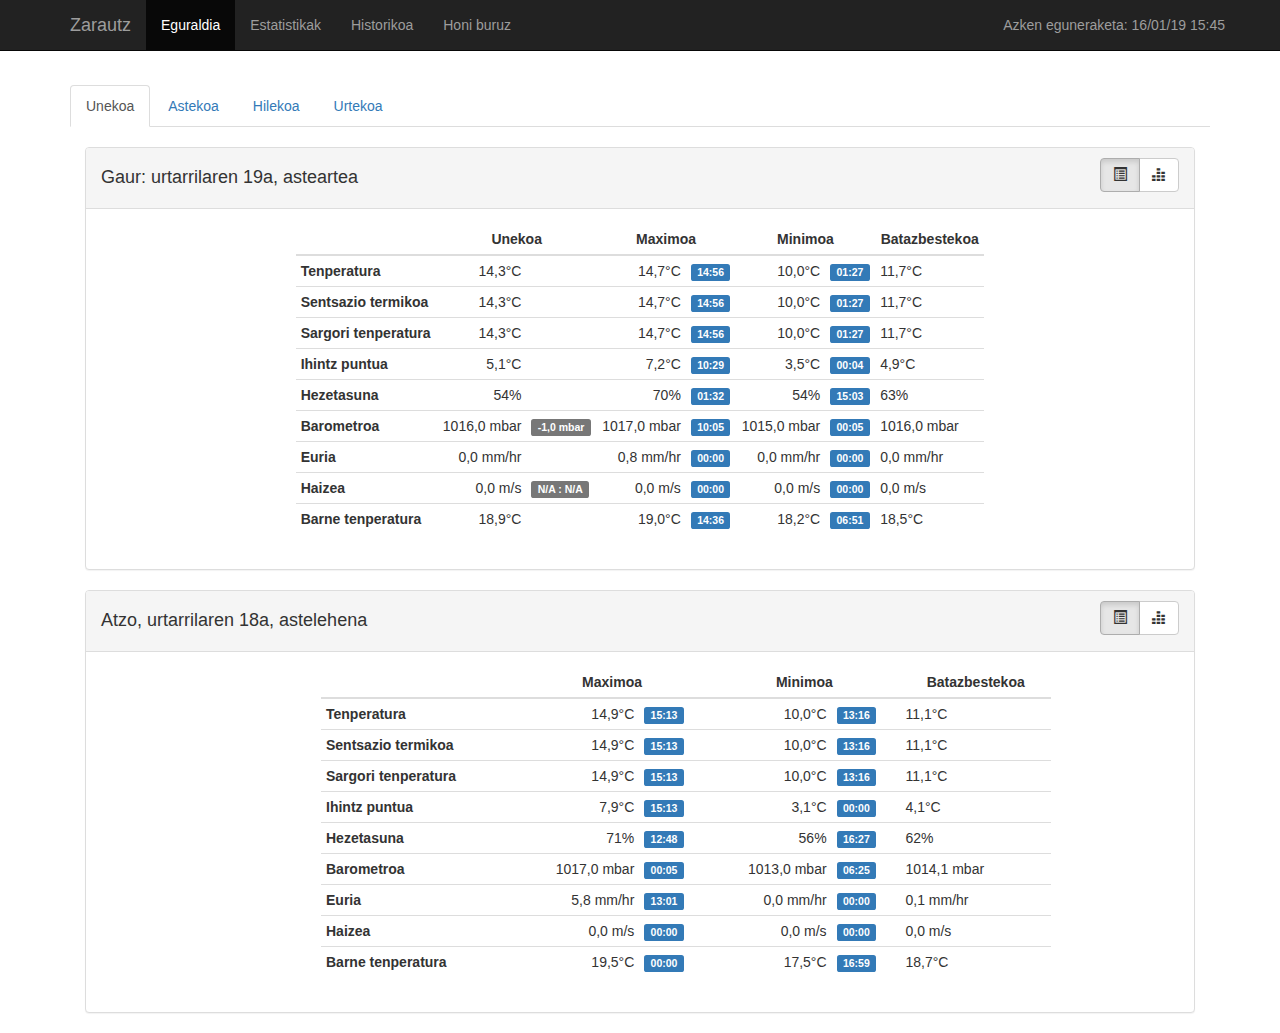
<file: index.html>
<!DOCTYPE html>
<html lang="eu">
  <head>
    <meta charset="utf-8">
    <meta http-equiv="X-UA-Compatible" content="IE=edge">
    <meta name="viewport" content="width=device-width, initial-scale=1">
    <!-- The above 3 meta tags *must* come first in the head; any other head content must come *after* these tags -->
    <meta name="description" content="Eguraldia: Zarautz">
    <meta name="author" content="Julen Landa Alustiza <julen@zokormazo.info>">
    <meta name="viewport" content="width=device-width, initial-scale=1">
    <link rel="icon" href="favicon.ico">

    <title>Eguraldia: Zarautz</title>

    <!-- Bootstrap core CSS -->
    <link href="css/bootstrap.min.css" rel="stylesheet">

    <!-- Custom styles for this template -->
    <link href="css/main.css" rel="stylesheet">

    <!-- RSS feed -->
    <link href="RSS/weewx_rss.xml" rel="alternate" type="application/rss+xml">
  </head>

  <body>
    <nav class="navbar navbar-inverse navbar-fixed-top">
      <div class="container">
        <div class="navbar-header">
          <button type="button" class="navbar-toggle collapsed" data-toggle="collapse" data-target="#navbar" aria-expanded="false" aria-controls="navbar">
            <span class="sr-only">Toggle navigation</span>
            <span class="icon-bar"></span>
            <span class="icon-bar"></span>
            <span class="icon-bar"></span>
          </button>
          <span class="navbar-brand">Zarautz</span>
        </div><!--/.navbar-header -->
        <div id="navbar" class="collapse navbar-collapse">
          <ul class="nav navbar-nav">
            <li class="active"><a href="#">Eguraldia</a></li>
            <li><a href="stats.html">Estatistikak</a></li>
            <li><a href="history.html">Historikoa</a></li>
            <li><a href="about.html">Honi buruz</a></li>
          </ul>
          <p class="navbar-text navbar-right">
              Azken eguneraketa: 16/01/19 15:45
          </p>
        </div><!--/.nav-collapse -->
      </div><!--/.container -->
    </nav>
    <div class="container">
      <div class="row">
        <div class="col-md-12">
          <ul class="nav nav-tabs">
            <li class="active"><a href="#">Unekoa</a></li>
            <li><a href="week.html">Astekoa</a></li>
            <li><a href="month.html">Hilekoa</a></li>
            <li><a href="year.html">Urtekoa</a></li>
          </ul>
        </div><!--/.col-md-12 -->
      </div><!--/.row -->
      <div class="container-inside-tab col-md-12">
        <div class="panel panel-default panel-data">
          <div class="panel-heading">
            <div class="btn-group pull-right" role="group" aria-label="Ikuspegiak">
              <button type="button" class="btn btn-default active btn-mode btn-mode-data" data-mode="data" data-time="current" id="btn-mode-current-data">
                <span class="glyphicon glyphicon-list-alt" aria-label="Datuak"></span>
              </button>
              <button type="button" class="btn btn-default btn-mode btn-mode-graphs" data-mode="graphs" data-time="current" id="btn-mode-current-graphs">
                <span class="glyphicon glyphicon-equalizer" aria-label="Grafikoak"></span>
              </button>
            </div><!-- /.btn-group -->
            <h4>Gaur: urtarrilaren 19a, asteartea</h4>
          </div><!-- /.panel-heading -->
          <div class="panel-body">
            <div class="container-data" id="container-current-data">
              <div class="col-md-8 col-md-offset-2">
                <div class="table-responsive">
                  <table class="table table-condensed">
                    <thead>
                      <tr>
                        <th></th>
                        <th colspan="2">Unekoa</th>
                        <th colspan="2">Maximoa</th>
                        <th colspan="2">Minimoa</th>
                        <th colspan="2">Batazbestekoa</th>
                      </tr>
                    </thead>
                    <tbody>
                      <tr>
                        <th>Tenperatura</th>
                        <td class="text-right">14,3&#176;C</td>
                        <td></td>
                        <td class="text-right">14,7&#176;C</td>
                        <td><span class="label label-primary">14:56</span></td>
                        <td class="text-right">10,0&#176;C</td>
                        <td><span class="label label-primary">01:27</span></td>
                        <td>11,7&#176;C</td>
                      </tr>
                      <tr>
                        <th>Sentsazio termikoa</th>
                        <td class="text-right">14,3&#176;C</td>
                        <td></td>
                        <td class="text-right">14,7&#176;C</td>
                        <td><span class="label label-primary">14:56</span></td>
                        <td class="text-right">10,0&#176;C</td>
                        <td><span class="label label-primary">01:27</span></td>
                        <td>11,7&#176;C</td>
                      </tr>
                      <tr>
                        <th>Sargori tenperatura</th>
                        <td class="text-right">14,3&#176;C</td>
                        <td></td>
                        <td class="text-right">14,7&#176;C</td>
                        <td><span class="label label-primary">14:56</span></td>
                        <td class="text-right">10,0&#176;C</td>
                        <td><span class="label label-primary">01:27</span></td>
                        <td>11,7&#176;C</td>
                      </tr>
                      <tr>
                        <th>Ihintz puntua</th>
                        <td class="text-right">5,1&#176;C</td>
                        <td></td>
                        <td class="text-right">7,2&#176;C</td>
                        <td><span class="label label-primary">10:29</span></td>
                        <td class="text-right">3,5&#176;C</td>
                        <td><span class="label label-primary">00:04</span></td>
                        <td>4,9&#176;C</td>
                      </tr>
                      <tr>
                        <th>Hezetasuna</th>
                        <td class="text-right">54%</td>
                        <td></td>
                        <td class="text-right">70%</td>
                        <td><span class="label label-primary">01:32</span></td>
                        <td class="text-right">54%</td>
                        <td><span class="label label-primary">15:03</span></td>
                        <td>63%</td>
                      </tr>
                      <tr>
                        <th>Barometroa</th>
                        <td class="text-right">1016,0 mbar</td>
                        <td><span class="label label-default">-1,0 mbar</span></td>
                        <td class="text-right">1017,0 mbar</td>
                        <td><span class="label label-primary">10:05</span></td>
                        <td class="text-right">1015,0 mbar</td>
                        <td><span class="label label-primary">00:05</span></td>
                        <td>1016,0 mbar</td>
                      </tr>
                      <tr>
                        <th>Euria</th>
                        <td class="text-right">0,0 mm/hr</td>
                        <td></td>
                        <td class="text-right">0,8 mm/hr</td>
                        <td><span class="label label-primary">00:00</span></td>
                        <td class="text-right">0,0 mm/hr</td>
                        <td><span class="label label-primary">00:00</span></td>
                        <td>0,0 mm/hr</td>
                      </tr>
                      <tr>
                        <th>Haizea</th>
                        <td class="text-right">0,0 m/s</td>
                        <td><span class="label label-default">   N/A : N/A</span></td>
                        <td class="text-right">0,0 m/s</td>
                        <td><span class="label label-primary">00:00</span></td>
                        <td class="text-right">0,0 m/s</td>
                        <td><span class="label label-primary">00:00</span></td>
                        <td>0,0 m/s</td>
                      </tr>
                      <tr>
                        <th>Barne tenperatura</th>
                        <td class="text-right">18,9&#176;C</td>
                        <td></td>
                        <td class="text-right">19,0&#176;C</td>
                        <td><span class="label label-primary">14:36</span></td>
                        <td class="text-right">18,2&#176;C</td>
                        <td><span class="label label-primary">06:51</span></td>
                        <td>18,5&#176;C</td>
                      </tr>
                    </tbody>
                  </table>
                </div><!-- /.table-responsive -->
              </div><!-- /.col-md-8 -->
            </div><!-- /#container-current-data -->
            <div class="container-graphs" id="container-current-graphs">
              <div class="col-md-6">
                <div class="row">
                  <h5>Tenperatura</h5>
                </div>
                <div class="row">
                  <div class="col-md-9">
                    <canvas class="chart" id="current-temp-chart"></canvas>
                  </div>
                  <div class="col-md-3" id="current-temp-legend">
                  </div>
                </div>
              </div>
              <div class="col-md-6">
                <div class="row">
                  <h5>Barometroa</h5>
                </div>
                <div class="row">
                  <div class="col-md-9">
                    <canvas class="chart" id="current-barometer-chart"></canvas>
                  </div>
                  <div class="col-md-3" id="current-barometer-legend">
                  </div>
                </div>
              </div>
              <div class="col-md-6">
                <div class="row">
                  <h5>Euria</h5>
                </div>
                <div class="row">
                  <div class="col-md-9">
                    <canvas class="chart" id="current-rain-chart"></canvas>
                  </div>
                  <div class="col-md-3" id="current-rain-legend">
                  </div>
                </div>
              </div>
              <div class="col-md-6">
                <div class="row">
                  <h5>Haizea</h5>
                </div>
                <div class="row">
                  <div class="col-md-9">
                    <canvas class="chart" id="current-wind-chart"></canvas>
                  </div>
                  <div class="col-md-3" id="current-wind-legend">
                  </div>
                </div>
              </div>
            </div><!-- /.container-current-graphs -->
          </div><!-- /.panel-body -->
        </div><!-- /.panel -->
        <div class="panel panel-default">
          <div class="panel-heading">
            <div class="btn-group pull-right" role="group" aria-label="Ikuspegiak">
              <button type="button" class="btn btn-default btn-mode btn-mode-data active" data-mode="data" data-time="previous" id="btn-mode-previous-data">
                <span class="glyphicon glyphicon-list-alt" aria-label="Datuak"></span>
              </button>
              <button type="button" class="btn btn-default btn-mode btn-mode-graphs" data-mode="graphs" data-time="previous" id="btn-mode-previous-graphs">
                <span class="glyphicon glyphicon-equalizer" aria-label="Grafikoak"></span>
              </button>
            </div><!-- /.btn-group -->
            <h4>Atzo, urtarrilaren 18a, astelehena</h4>
          </div><!-- /.panel-heading -->
            <div class="panel-body">
              <div class="container container-data" id="container-previous-data">
                <div class="col-md-8 col-md-offset-2">
                  <div class="table-responsive">
                    <table class="table table-condensed">
                      <thead>
                        <tr>
                          <th></th>
                          <th colspan="2">Maximoa</th>
                          <th colspan="2">Minimoa</th>
                          <th colspan="2">Batazbestekoa</th>
                        </tr>
                    </thead>
                    <tbody>
                      <tr>
                        <th>Tenperatura</th>
                        <td class="text-right">14,9&#176;C</td>
                        <td><span class="label label-primary">15:13</span></td>
                        <td class="text-right">10,0&#176;C</td>
                        <td><span class="label label-primary">13:16</span></td>
                        <td>11,1&#176;C</td>
                      </tr>
                      <tr>
                        <th>Sentsazio termikoa</th>
                        <td class="text-right">14,9&#176;C</td>
                        <td><span class="label label-primary">15:13</span></td>
                        <td class="text-right">10,0&#176;C</td>
                        <td><span class="label label-primary">13:16</span></td>
                        <td>11,1&#176;C</td>
                      </tr>
                      <tr>
                        <th>Sargori tenperatura</th>
                        <td class="text-right">14,9&#176;C</td>
                        <td><span class="label label-primary">15:13</span></td>
                        <td class="text-right">10,0&#176;C</td>
                        <td><span class="label label-primary">13:16</span></td>
                        <td>11,1&#176;C</td>
                      </tr>
                      <tr>
                        <th>Ihintz puntua</th>
                        <td class="text-right">7,9&#176;C</td>
                        <td><span class="label label-primary">15:13</span></td>
                        <td class="text-right">3,1&#176;C</td>
                        <td><span class="label label-primary">00:00</span></td>
                        <td>4,1&#176;C</td>
                      </tr>
                      <tr>
                        <th>Hezetasuna</th>
                        <td class="text-right">71%</td>
                        <td><span class="label label-primary">12:48</span></td>
                        <td class="text-right">56%</td>
                        <td><span class="label label-primary">16:27</span></td>
                        <td>62%</td>
                      </tr>
                      <tr>
                        <th>Barometroa</th>
                        <td class="text-right">1017,0 mbar</td>
                        <td><span class="label label-primary">00:05</span></td>
                        <td class="text-right">1013,0 mbar</td>
                        <td><span class="label label-primary">06:25</span></td>
                        <td>1014,1 mbar</td>
                      </tr>
                      <tr>
                        <th>Euria</th>
                        <td class="text-right">5,8 mm/hr</td>
                        <td><span class="label label-primary">13:01</span></td>
                        <td class="text-right">0,0 mm/hr</td>
                        <td><span class="label label-primary">00:00</span></td>
                        <td>0,1 mm/hr</td>
                      </tr>
                      <tr>
                        <th>Haizea</th>
                        <td class="text-right">0,0 m/s</td>
                        <td><span class="label label-primary">00:00</span></td>
                        <td class="text-right">0,0 m/s</td>
                        <td><span class="label label-primary">00:00</span></td>
                        <td>0,0 m/s</td>
                      </tr>
                      <tr>
                        <th>Barne tenperatura</th>
                        <td class="text-right">19,5&#176;C</td>
                        <td><span class="label label-primary">00:00</span></td>
                        <td class="text-right">17,5&#176;C</td>
                        <td><span class="label label-primary">16:59</span></td>
                        <td>18,7&#176;C</td>
                      </tr>
                    </tbody>
                  </table>
                </div><!-- /.table-responsive -->
              </div><!-- /.col-md-8 -->
            </div><!-- ./container-previous-data -->
            <div class="container-graphs" id="container-previous-graphs">
              <div class="col-md-6">
                <div class="row">
                  <h5>Tenperatura</h5>
                </div>
                <div class="row">
                  <div class="col-md-9">
                    <canvas class="chart" id="previous-temp-chart"></canvas>
                  </div>
                  <div class="col-md-3" id="previous-temp-legend">
                  </div>
                </div>
              </div>
              <div class="col-md-6">
                <div class="row">
                  <h5>Barometroa</h5>
                </div>
                <div class="row">
                  <div class="col-md-9">
                    <canvas class="chart" id="previous-barometer-chart"></canvas>
                  </div>
                  <div class="col-md-3" id="previous-barometer-legend">
                  </div>
                </div>
              </div>
              <div class="col-md-6">
                <div class="row">
                  <h5>Euria</h5>
                </div>
                <div class="row">
                  <div class="col-md-9">
                    <canvas class="chart" id="previous-rain-chart"></canvas>
                  </div>
                  <div class="col-md-3" id="previous-rain-legend">
                  </div>
                </div>
              </div>
              <div class="col-md-6">
                <div class="row">
                  <h5>Haizea</h5>
                </div>
                <div class="row">
                  <div class="col-md-9">
                    <canvas class="chart" id="previous-wind-chart"></canvas>
                  </div>
                  <div class="col-md-3" id="previous-wind-legend">
                  </div>
                </div>
              </div>
            </div><!-- ./container-previous-graphs -->
          </div><!-- /.panel-body -->
        </div><!-- /.panel -->
      </div><!--/.container -->
    </div><!-- /.container -->
    <script src="https://ajax.googleapis.com/ajax/libs/jquery/1.11.3/jquery.min.js"></script>
    <script src="js/bootstrap.min.js"></script>
    <script src="js/Chart.min.js"></script>
    <script src="js/charts-data-day.js"></script>
    <script src="js/main.js"></script>
    <script type="text/javascript">
      (function(i,s,o,g,r,a,m){i['GoogleAnalyticsObject']=r;i[r]=i[r]||function(){
      (i[r].q=i[r].q||[]).push(arguments)},i[r].l=1*new Date();a=s.createElement(o),
      m=s.getElementsByTagName(o)[0];a.async=1;a.src=g;m.parentNode.insertBefore(a,m)
      })(window,document,'script','//www.google-analytics.com/analytics.js','ga');

      ga('create', 'UA-70982555-1', 'auto');
      ga('send', 'pageview');

    </script>
  </body>
</html>
</file>
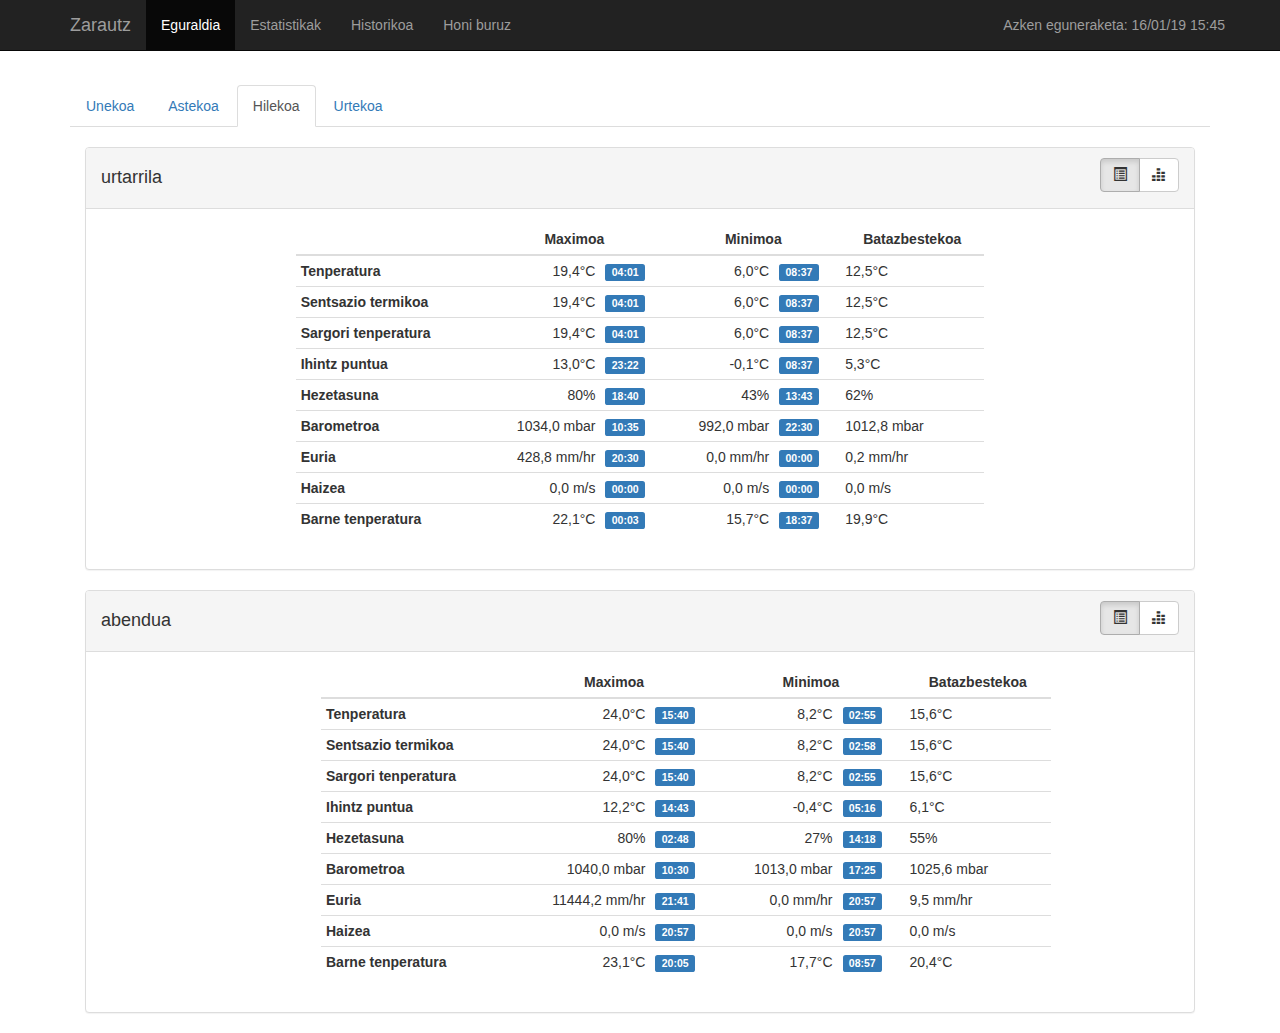
<file: month.html>
<!DOCTYPE html>
<html lang="eu">
  <head>
    <meta charset="utf-8">
    <meta http-equiv="X-UA-Compatible" content="IE=edge">
    <meta name="viewport" content="width=device-width, initial-scale=1">
    <!-- The above 3 meta tags *must* come first in the head; any other head content must come *after* these tags -->
    <meta name="description" content="Eguraldia: Zarautz">
    <meta name="author" content="Julen Landa Alustiza <julen@zokormazo.info>">
    <meta name="viewport" content="width=device-width, initial-scale=1">
    <link rel="icon" href="favicon.ico">

    <title>Eguraldia: Zarautz</title>

    <!-- Bootstrap core CSS -->
    <link href="css/bootstrap.min.css" rel="stylesheet">

    <!-- Custom styles for this template -->
    <link href="css/main.css" rel="stylesheet">

    <!-- RSS feed -->
    <link href="RSS/weewx_rss.xml" rel="alternate" type="application/rss+xml">
  </head>

  <body>
    <nav class="navbar navbar-inverse navbar-fixed-top">
      <div class="container">
        <div class="navbar-header">
          <button type="button" class="navbar-toggle collapsed" data-toggle="collapse" data-target="#navbar" aria-expanded="false" aria-controls="navbar">
            <span class="sr-only">Toggle navigation</span>
            <span class="icon-bar"></span>
            <span class="icon-bar"></span>
            <span class="icon-bar"></span>
          </button>
          <span class="navbar-brand">Zarautz</span>
        </div><!--/.navbar-header -->
        <div id="navbar" class="collapse navbar-collapse">
          <ul class="nav navbar-nav">
            <li class="active"><a href="#">Eguraldia</a></li>
            <li><a href="stats.html">Estatistikak</a></li>
            <li><a href="history.html">Historikoa</a></li>
            <li><a href="about.html">Honi buruz</a></li>
          </ul>
          <p class="navbar-text navbar-right">
              Azken eguneraketa: 16/01/19 15:45
          </p>
        </div><!--/.nav-collapse -->
      </div><!--/.container -->
    </nav>
    <div class="container">
      <div class="row">
        <div class="col-md-12">
          <ul class="nav nav-tabs">
            <li><a href="index.html">Unekoa</a></li>
            <li><a href="week.html">Astekoa</a></li>
            <li class="active"><a href="#">Hilekoa</a></li>
            <li><a href="year.html">Urtekoa</a></li>
          </ul>
        </div><!--/.col-md-12 -->
      </div><!--/.row -->
      <div class="container-inside-tab col-md-12">
        <div class="panel panel-default panel-data">
          <div class="panel-heading">
            <div class="btn-group pull-right" role="group" aria-label="Ikuspegiak">
              <button type="button" class="btn btn-default active btn-mode btn-mode-data" data-mode="data" data-time="current" id="btn-mode-current-data">
                <span class="glyphicon glyphicon-list-alt" aria-label="Datuak"></span>
              </button>
              <button type="button" class="btn btn-default btn-mode btn-mode-graphs" data-mode="graphs" data-time="current" id="btn-mode-current-graphs">
                <span class="glyphicon glyphicon-equalizer" aria-label="Grafikoak"></span>
              </button>
            </div><!-- /.btn-group -->
            <h4>urtarrila</h4>
          </div><!-- /.panel-heading -->
          <div class="panel-body">
            <div class="container-data" id="container-current-data">
              <div class="col-md-8 col-md-offset-2">
                <div class="table-responsive">
                  <table class="table table-condensed">
                    <thead>
                      <tr>
                        <th></th>
                        <th colspan="2">Maximoa</th>
                        <th colspan="2">Minimoa</th>
                        <th colspan="2">Batazbestekoa</th>
                      </tr>
                    </thead>
                    <tbody>
                      <tr>
                        <th>Tenperatura</th>
                        <td class="text-right">19,4&#176;C</td>
                        <td><span class="label label-primary">04:01</span></td>
                        <td class="text-right">6,0&#176;C</td>
                        <td><span class="label label-primary">08:37</span></td>
                        <td>12,5&#176;C</td>
                      </tr>
                      <tr>
                        <th>Sentsazio termikoa</th>
                        <td class="text-right">19,4&#176;C</td>
                        <td><span class="label label-primary">04:01</span></td>
                        <td class="text-right">6,0&#176;C</td>
                        <td><span class="label label-primary">08:37</span></td>
                        <td>12,5&#176;C</td>
                      </tr>
                      <tr>
                        <th>Sargori tenperatura</th>
                        <td class="text-right">19,4&#176;C</td>
                        <td><span class="label label-primary">04:01</span></td>
                        <td class="text-right">6,0&#176;C</td>
                        <td><span class="label label-primary">08:37</span></td>
                        <td>12,5&#176;C</td>
                      </tr>
                      <tr>
                        <th>Ihintz puntua</th>
                        <td class="text-right">13,0&#176;C</td>
                        <td><span class="label label-primary">23:22</span></td>
                        <td class="text-right">-0,1&#176;C</td>
                        <td><span class="label label-primary">08:37</span></td>
                        <td>5,3&#176;C</td>
                      </tr>
                      <tr>
                        <th>Hezetasuna</th>
                        <td class="text-right">80%</td>
                        <td><span class="label label-primary">18:40</span></td>
                        <td class="text-right">43%</td>
                        <td><span class="label label-primary">13:43</span></td>
                        <td>62%</td>
                      </tr>
                      <tr>
                        <th>Barometroa</th>
                        <td class="text-right">1034,0 mbar</td>
                        <td><span class="label label-primary">10:35</span></td>
                        <td class="text-right">992,0 mbar</td>
                        <td><span class="label label-primary">22:30</span></td>
                        <td>1012,8 mbar</td>
                      </tr>
                      <tr>
                        <th>Euria</th>
                        <td class="text-right">428,8 mm/hr</td>
                        <td><span class="label label-primary">20:30</span></td>
                        <td class="text-right">0,0 mm/hr</td>
                        <td><span class="label label-primary">00:00</span></td>
                        <td>0,2 mm/hr</td>
                      </tr>
                      <tr>
                        <th>Haizea</th>
                        <td class="text-right">0,0 m/s</td>
                        <td><span class="label label-primary">00:00</span></td>
                        <td class="text-right">0,0 m/s</td>
                        <td><span class="label label-primary">00:00</span></td>
                        <td>0,0 m/s</td>
                      </tr>
                      <tr>
                        <th>Barne tenperatura</th>
                        <td class="text-right">22,1&#176;C</td>
                        <td><span class="label label-primary">00:03</span></td>
                        <td class="text-right">15,7&#176;C</td>
                        <td><span class="label label-primary">18:37</span></td>
                        <td>19,9&#176;C</td>
                      </tr>
                    </tbody>
                  </table>
                </div><!-- /.table-responsive -->
              </div><!-- /.col-md-8 -->
            </div><!-- /#container-current-data -->
            <div class="container-graphs" id="container-current-graphs">
              <div class="col-md-6">
                <div class="row">
                  <h5>Tenperatura</h5>
                </div>
                <div class="row">
                  <div class="col-md-9">
                    <canvas class="chart" id="current-temp-chart"></canvas>
                  </div>
                  <div class="col-md-3" id="current-temp-legend">
                  </div>
                </div>
              </div>
              <div class="col-md-6">
                <div class="row">
                  <h5>Barometroa</h5>
                </div>
                <div class="row">
                  <div class="col-md-9">
                    <canvas class="chart" id="current-barometer-chart"></canvas>
                  </div>
                  <div class="col-md-3" id="current-barometer-legend">
                  </div>
                </div>
              </div>
              <div class="col-md-6">
                <div class="row">
                  <h5>Euria</h5>
                </div>
                <div class="row">
                  <div class="col-md-9">
                    <canvas class="chart" id="current-rain-chart"></canvas>
                  </div>
                  <div class="col-md-3" id="current-rain-legend">
                  </div>
                </div>
              </div>
              <div class="col-md-6">
                <div class="row">
                  <h5>Haizea</h5>
                </div>
                <div class="row">
                  <div class="col-md-9">
                    <canvas class="chart" id="current-wind-chart"></canvas>
                  </div>
                  <div class="col-md-3" id="current-wind-legend">
                  </div>
                </div>
              </div>
            </div><!-- /.container-current-graphs -->
          </div><!-- /.panel-body -->
        </div><!-- /.panel -->
        <div class="panel panel-default">
          <div class="panel-heading">
            <div class="btn-group pull-right" role="group" aria-label="Ikuspegiak">
              <button type="button" class="btn btn-default btn-mode btn-mode-data active" data-mode="data" data-time="previous" id="btn-mode-previous-data">
                <span class="glyphicon glyphicon-list-alt" aria-label="Datuak"></span>
              </button>
              <button type="button" class="btn btn-default btn-mode btn-mode-graphs" data-mode="graphs" data-time="previous" id="btn-mode-previous-graphs">
                <span class="glyphicon glyphicon-equalizer" aria-label="Grafikoak"></span>
              </button>
            </div><!-- /.btn-group -->
            <h4>abendua</h4>
          </div><!-- /.panel-heading -->
            <div class="panel-body">
              <div class="container container-data" id="container-previous-data">
                <div class="col-md-8 col-md-offset-2">
                  <div class="table-responsive">
                    <table class="table table-condensed">
                      <thead>
                        <tr>
                          <th></th>
                          <th colspan="2">Maximoa</th>
                          <th colspan="2">Minimoa</th>
                          <th colspan="2">Batazbestekoa</th>
                        </tr>
                    </thead>
                    <tbody>
                      <tr>
                        <th>Tenperatura</th>
                        <td class="text-right">24,0&#176;C</td>
                        <td><span class="label label-primary">15:40</span></td>
                        <td class="text-right">8,2&#176;C</td>
                        <td><span class="label label-primary">02:55</span></td>
                        <td>15,6&#176;C</td>
                      </tr>
                      <tr>
                        <th>Sentsazio termikoa</th>
                        <td class="text-right">24,0&#176;C</td>
                        <td><span class="label label-primary">15:40</span></td>
                        <td class="text-right">8,2&#176;C</td>
                        <td><span class="label label-primary">02:58</span></td>
                        <td>15,6&#176;C</td>
                      </tr>
                      <tr>
                        <th>Sargori tenperatura</th>
                        <td class="text-right">24,0&#176;C</td>
                        <td><span class="label label-primary">15:40</span></td>
                        <td class="text-right">8,2&#176;C</td>
                        <td><span class="label label-primary">02:55</span></td>
                        <td>15,6&#176;C</td>
                      </tr>
                      <tr>
                        <th>Ihintz puntua</th>
                        <td class="text-right">12,2&#176;C</td>
                        <td><span class="label label-primary">14:43</span></td>
                        <td class="text-right">-0,4&#176;C</td>
                        <td><span class="label label-primary">05:16</span></td>
                        <td>6,1&#176;C</td>
                      </tr>
                      <tr>
                        <th>Hezetasuna</th>
                        <td class="text-right">80%</td>
                        <td><span class="label label-primary">02:48</span></td>
                        <td class="text-right">27%</td>
                        <td><span class="label label-primary">14:18</span></td>
                        <td>55%</td>
                      </tr>
                      <tr>
                        <th>Barometroa</th>
                        <td class="text-right">1040,0 mbar</td>
                        <td><span class="label label-primary">10:30</span></td>
                        <td class="text-right">1013,0 mbar</td>
                        <td><span class="label label-primary">17:25</span></td>
                        <td>1025,6 mbar</td>
                      </tr>
                      <tr>
                        <th>Euria</th>
                        <td class="text-right">11444,2 mm/hr</td>
                        <td><span class="label label-primary">21:41</span></td>
                        <td class="text-right">0,0 mm/hr</td>
                        <td><span class="label label-primary">20:57</span></td>
                        <td>9,5 mm/hr</td>
                      </tr>
                      <tr>
                        <th>Haizea</th>
                        <td class="text-right">0,0 m/s</td>
                        <td><span class="label label-primary">20:57</span></td>
                        <td class="text-right">0,0 m/s</td>
                        <td><span class="label label-primary">20:57</span></td>
                        <td>0,0 m/s</td>
                      </tr>
                      <tr>
                        <th>Barne tenperatura</th>
                        <td class="text-right">23,1&#176;C</td>
                        <td><span class="label label-primary">20:05</span></td>
                        <td class="text-right">17,7&#176;C</td>
                        <td><span class="label label-primary">08:57</span></td>
                        <td>20,4&#176;C</td>
                      </tr>
                    </tbody>
                  </table>
                </div><!-- /.table-responsive -->
              </div><!-- /.col-md-8 -->
            </div><!-- ./container-previous-data -->
            <div class="container-graphs" id="container-previous-graphs">
              <div class="col-md-6">
                <div class="row">
                  <h5>Tenperatura</h5>
                </div>
                <div class="row">
                  <div class="col-md-9">
                    <canvas class="chart" id="previous-temp-chart"></canvas>
                  </div>
                  <div class="col-md-3" id="previous-temp-legend">
                  </div>
                </div>
              </div>
              <div class="col-md-6">
                <div class="row">
                  <h5>Barometroa</h5>
                </div>
                <div class="row">
                  <div class="col-md-9">
                    <canvas class="chart" id="previous-barometer-chart"></canvas>
                  </div>
                  <div class="col-md-3" id="previous-barometer-legend">
                  </div>
                </div>
              </div>
              <div class="col-md-6">
                <div class="row">
                  <h5>Euria</h5>
                </div>
                <div class="row">
                  <div class="col-md-9">
                    <canvas class="chart" id="previous-rain-chart"></canvas>
                  </div>
                  <div class="col-md-3" id="previous-rain-legend">
                  </div>
                </div>
              </div>
              <div class="col-md-6">
                <div class="row">
                  <h5>Haizea</h5>
                </div>
                <div class="row">
                  <div class="col-md-9">
                    <canvas class="chart" id="previous-wind-chart"></canvas>
                  </div>
                  <div class="col-md-3" id="previous-wind-legend">
                  </div>
                </div>
              </div>
            </div><!-- ./container-previous-graphs -->
          </div><!-- /.panel-body -->
        </div><!-- /.panel -->
      </div><!--/.container -->
    </div><!-- /.container -->
    <script src="https://ajax.googleapis.com/ajax/libs/jquery/1.11.3/jquery.min.js"></script>
    <script src="js/bootstrap.min.js"></script>
    <script src="js/Chart.min.js"></script>
    <script src="js/charts-data-month.js"></script>
    <script src="js/main.js"></script>
    <script type="text/javascript">
      (function(i,s,o,g,r,a,m){i['GoogleAnalyticsObject']=r;i[r]=i[r]||function(){
      (i[r].q=i[r].q||[]).push(arguments)},i[r].l=1*new Date();a=s.createElement(o),
      m=s.getElementsByTagName(o)[0];a.async=1;a.src=g;m.parentNode.insertBefore(a,m)
      })(window,document,'script','//www.google-analytics.com/analytics.js','ga');

      ga('create', 'UA-70982555-1', 'auto');
      ga('send', 'pageview');

    </script>
  </body>
</html>
</file>
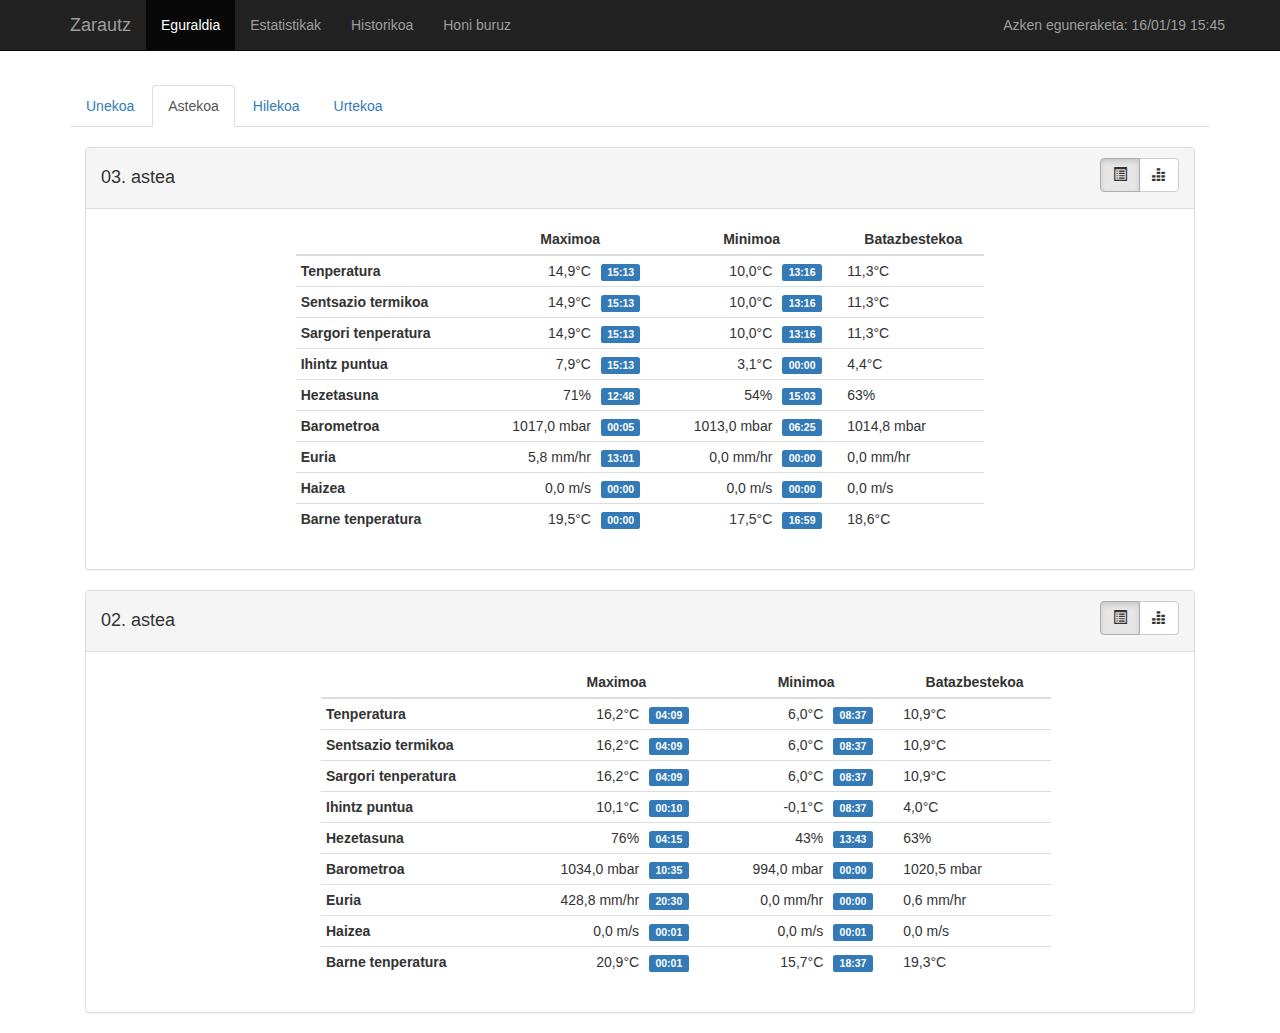
<file: week.html>
<!DOCTYPE html>
<html lang="eu">
  <head>
    <meta charset="utf-8">
    <meta http-equiv="X-UA-Compatible" content="IE=edge">
    <meta name="viewport" content="width=device-width, initial-scale=1">
    <!-- The above 3 meta tags *must* come first in the head; any other head content must come *after* these tags -->
    <meta name="description" content="Eguraldia: Zarautz">
    <meta name="author" content="Julen Landa Alustiza <julen@zokormazo.info>">
    <meta name="viewport" content="width=device-width, initial-scale=1">
    <link rel="icon" href="favicon.ico">

    <title>Eguraldia: Zarautz</title>

    <!-- Bootstrap core CSS -->
    <link href="css/bootstrap.min.css" rel="stylesheet">

    <!-- Custom styles for this template -->
    <link href="css/main.css" rel="stylesheet">

    <!-- RSS feed -->
    <link href="RSS/weewx_rss.xml" rel="alternate" type="application/rss+xml">
  </head>

  <body>
    <nav class="navbar navbar-inverse navbar-fixed-top">
      <div class="container">
        <div class="navbar-header">
          <button type="button" class="navbar-toggle collapsed" data-toggle="collapse" data-target="#navbar" aria-expanded="false" aria-controls="navbar">
            <span class="sr-only">Toggle navigation</span>
            <span class="icon-bar"></span>
            <span class="icon-bar"></span>
            <span class="icon-bar"></span>
          </button>
          <span class="navbar-brand">Zarautz</span>
        </div><!--/.navbar-header -->
        <div id="navbar" class="collapse navbar-collapse">
          <ul class="nav navbar-nav">
            <li class="active"><a href="#">Eguraldia</a></li>
            <li><a href="stats.html">Estatistikak</a></li>
            <li><a href="history.html">Historikoa</a></li>
            <li><a href="about.html">Honi buruz</a></li>
          </ul>
          <p class="navbar-text navbar-right">
              Azken eguneraketa: 16/01/19 15:45
          </p>
        </div><!--/.nav-collapse -->
      </div><!--/.container -->
    </nav>
    <div class="container">
      <div class="row">
        <div class="col-md-12">
          <ul class="nav nav-tabs">
            <li><a href="index.html">Unekoa</a></li>
            <li class="active"><a href="#">Astekoa</a></li>
            <li><a href="month.html">Hilekoa</a></li>
            <li><a href="year.html">Urtekoa</a></li>
          </ul>
        </div><!--/.col-md-12 -->
      </div><!--/.row -->
      <div class="container-inside-tab col-md-12">
        <div class="panel panel-default panel-data">
          <div class="panel-heading">
            <div class="btn-group pull-right" role="group" aria-label="Ikuspegiak">
              <button type="button" class="btn btn-default active btn-mode btn-mode-data" data-mode="data" data-time="current" id="btn-mode-current-data">
                <span class="glyphicon glyphicon-list-alt" aria-label="Datuak"></span>
              </button>
              <button type="button" class="btn btn-default btn-mode btn-mode-graphs" data-mode="graphs" data-time="current" id="btn-mode-current-graphs">
                <span class="glyphicon glyphicon-equalizer" aria-label="Grafikoak"></span>
              </button>
            </div><!-- /.btn-group -->
            <h4>03. astea</h4>
          </div><!-- /.panel-heading -->
          <div class="panel-body">
            <div class="container-data" id="container-current-data">
              <div class="col-md-8 col-md-offset-2">
                <div class="table-responsive">
                  <table class="table table-condensed">
                    <thead>
                      <tr>
                        <th></th>
                        <th colspan="2">Maximoa</th>
                        <th colspan="2">Minimoa</th>
                        <th colspan="2">Batazbestekoa</th>
                      </tr>
                    </thead>
                    <tbody>
                      <tr>
                        <th>Tenperatura</th>
                        <td class="text-right">14,9&#176;C</td>
                        <td><span class="label label-primary">15:13</span></td>
                        <td class="text-right">10,0&#176;C</td>
                        <td><span class="label label-primary">13:16</span></td>
                        <td>11,3&#176;C</td>
                      </tr>
                      <tr>
                        <th>Sentsazio termikoa</th>
                        <td class="text-right">14,9&#176;C</td>
                        <td><span class="label label-primary">15:13</span></td>
                        <td class="text-right">10,0&#176;C</td>
                        <td><span class="label label-primary">13:16</span></td>
                        <td>11,3&#176;C</td>
                      </tr>
                      <tr>
                        <th>Sargori tenperatura</th>
                        <td class="text-right">14,9&#176;C</td>
                        <td><span class="label label-primary">15:13</span></td>
                        <td class="text-right">10,0&#176;C</td>
                        <td><span class="label label-primary">13:16</span></td>
                        <td>11,3&#176;C</td>
                      </tr>
                      <tr>
                        <th>Ihintz puntua</th>
                        <td class="text-right">7,9&#176;C</td>
                        <td><span class="label label-primary">15:13</span></td>
                        <td class="text-right">3,1&#176;C</td>
                        <td><span class="label label-primary">00:00</span></td>
                        <td>4,4&#176;C</td>
                      </tr>
                      <tr>
                        <th>Hezetasuna</th>
                        <td class="text-right">71%</td>
                        <td><span class="label label-primary">12:48</span></td>
                        <td class="text-right">54%</td>
                        <td><span class="label label-primary">15:03</span></td>
                        <td>63%</td>
                      </tr>
                      <tr>
                        <th>Barometroa</th>
                        <td class="text-right">1017,0 mbar</td>
                        <td><span class="label label-primary">00:05</span></td>
                        <td class="text-right">1013,0 mbar</td>
                        <td><span class="label label-primary">06:25</span></td>
                        <td>1014,8 mbar</td>
                      </tr>
                      <tr>
                        <th>Euria</th>
                        <td class="text-right">5,8 mm/hr</td>
                        <td><span class="label label-primary">13:01</span></td>
                        <td class="text-right">0,0 mm/hr</td>
                        <td><span class="label label-primary">00:00</span></td>
                        <td>0,0 mm/hr</td>
                      </tr>
                      <tr>
                        <th>Haizea</th>
                        <td class="text-right">0,0 m/s</td>
                        <td><span class="label label-primary">00:00</span></td>
                        <td class="text-right">0,0 m/s</td>
                        <td><span class="label label-primary">00:00</span></td>
                        <td>0,0 m/s</td>
                      </tr>
                      <tr>
                        <th>Barne tenperatura</th>
                        <td class="text-right">19,5&#176;C</td>
                        <td><span class="label label-primary">00:00</span></td>
                        <td class="text-right">17,5&#176;C</td>
                        <td><span class="label label-primary">16:59</span></td>
                        <td>18,6&#176;C</td>
                      </tr>
                    </tbody>
                  </table>
                </div><!-- /.table-responsive -->
              </div><!-- /.col-md-8 -->
            </div><!-- /#container-current-data -->
            <div class="container-graphs" id="container-current-graphs">
              <div class="col-md-6">
                <div class="row">
                  <h5>Tenperatura</h5>
                </div>
                <div class="row">
                  <div class="col-md-9">
                    <canvas class="chart" id="current-temp-chart"></canvas>
                  </div>
                  <div class="col-md-3" id="current-temp-legend">
                  </div>
                </div>
              </div>
              <div class="col-md-6">
                <div class="row">
                  <h5>Barometroa</h5>
                </div>
                <div class="row">
                  <div class="col-md-9">
                    <canvas class="chart" id="current-barometer-chart"></canvas>
                  </div>
                  <div class="col-md-3" id="current-barometer-legend">
                  </div>
                </div>
              </div>
              <div class="col-md-6">
                <div class="row">
                  <h5>Euria</h5>
                </div>
                <div class="row">
                  <div class="col-md-9">
                    <canvas class="chart" id="current-rain-chart"></canvas>
                  </div>
                  <div class="col-md-3" id="current-rain-legend">
                  </div>
                </div>
              </div>
              <div class="col-md-6">
                <div class="row">
                  <h5>Haizea</h5>
                </div>
                <div class="row">
                  <div class="col-md-9">
                    <canvas class="chart" id="current-wind-chart"></canvas>
                  </div>
                  <div class="col-md-3" id="current-wind-legend">
                  </div>
                </div>
              </div>
            </div><!-- /.container-current-graphs -->
          </div><!-- /.panel-body -->
        </div><!-- /.panel -->
        <div class="panel panel-default">
          <div class="panel-heading">
            <div class="btn-group pull-right" role="group" aria-label="Ikuspegiak">
              <button type="button" class="btn btn-default btn-mode btn-mode-data active" data-mode="data" data-time="previous" id="btn-mode-previous-data">
                <span class="glyphicon glyphicon-list-alt" aria-label="Datuak"></span>
              </button>
              <button type="button" class="btn btn-default btn-mode btn-mode-graphs" data-mode="graphs" data-time="previous" id="btn-mode-previous-graphs">
                <span class="glyphicon glyphicon-equalizer" aria-label="Grafikoak"></span>
              </button>
            </div><!-- /.btn-group -->
            <h4>02. astea</h4>
          </div><!-- /.panel-heading -->
            <div class="panel-body">
              <div class="container container-data" id="container-previous-data">
                <div class="col-md-8 col-md-offset-2">
                  <div class="table-responsive">
                    <table class="table table-condensed">
                      <thead>
                        <tr>
                          <th></th>
                          <th colspan="2">Maximoa</th>
                          <th colspan="2">Minimoa</th>
                          <th colspan="2">Batazbestekoa</th>
                        </tr>
                    </thead>
                    <tbody>
                      <tr>
                        <th>Tenperatura</th>
                        <td class="text-right">16,2&#176;C</td>
                        <td><span class="label label-primary">04:09</span></td>
                        <td class="text-right">6,0&#176;C</td>
                        <td><span class="label label-primary">08:37</span></td>
                        <td>10,9&#176;C</td>
                      </tr>
                      <tr>
                        <th>Sentsazio termikoa</th>
                        <td class="text-right">16,2&#176;C</td>
                        <td><span class="label label-primary">04:09</span></td>
                        <td class="text-right">6,0&#176;C</td>
                        <td><span class="label label-primary">08:37</span></td>
                        <td>10,9&#176;C</td>
                      </tr>
                      <tr>
                        <th>Sargori tenperatura</th>
                        <td class="text-right">16,2&#176;C</td>
                        <td><span class="label label-primary">04:09</span></td>
                        <td class="text-right">6,0&#176;C</td>
                        <td><span class="label label-primary">08:37</span></td>
                        <td>10,9&#176;C</td>
                      </tr>
                      <tr>
                        <th>Ihintz puntua</th>
                        <td class="text-right">10,1&#176;C</td>
                        <td><span class="label label-primary">00:10</span></td>
                        <td class="text-right">-0,1&#176;C</td>
                        <td><span class="label label-primary">08:37</span></td>
                        <td>4,0&#176;C</td>
                      </tr>
                      <tr>
                        <th>Hezetasuna</th>
                        <td class="text-right">76%</td>
                        <td><span class="label label-primary">04:15</span></td>
                        <td class="text-right">43%</td>
                        <td><span class="label label-primary">13:43</span></td>
                        <td>63%</td>
                      </tr>
                      <tr>
                        <th>Barometroa</th>
                        <td class="text-right">1034,0 mbar</td>
                        <td><span class="label label-primary">10:35</span></td>
                        <td class="text-right">994,0 mbar</td>
                        <td><span class="label label-primary">00:00</span></td>
                        <td>1020,5 mbar</td>
                      </tr>
                      <tr>
                        <th>Euria</th>
                        <td class="text-right">428,8 mm/hr</td>
                        <td><span class="label label-primary">20:30</span></td>
                        <td class="text-right">0,0 mm/hr</td>
                        <td><span class="label label-primary">00:00</span></td>
                        <td>0,6 mm/hr</td>
                      </tr>
                      <tr>
                        <th>Haizea</th>
                        <td class="text-right">0,0 m/s</td>
                        <td><span class="label label-primary">00:01</span></td>
                        <td class="text-right">0,0 m/s</td>
                        <td><span class="label label-primary">00:01</span></td>
                        <td>0,0 m/s</td>
                      </tr>
                      <tr>
                        <th>Barne tenperatura</th>
                        <td class="text-right">20,9&#176;C</td>
                        <td><span class="label label-primary">00:01</span></td>
                        <td class="text-right">15,7&#176;C</td>
                        <td><span class="label label-primary">18:37</span></td>
                        <td>19,3&#176;C</td>
                      </tr>
                    </tbody>
                  </table>
                </div><!-- /.table-responsive -->
              </div><!-- /.col-md-8 -->
            </div><!-- ./container-previous-data -->
            <div class="container-graphs" id="container-previous-graphs">
              <div class="col-md-6">
                <div class="row">
                  <h5>Tenperatura</h5>
                </div>
                <div class="row">
                  <div class="col-md-9">
                    <canvas class="chart" id="previous-temp-chart"></canvas>
                  </div>
                  <div class="col-md-3" id="previous-temp-legend">
                  </div>
                </div>
              </div>
              <div class="col-md-6">
                <div class="row">
                  <h5>Barometroa</h5>
                </div>
                <div class="row">
                  <div class="col-md-9">
                    <canvas class="chart" id="previous-barometer-chart"></canvas>
                  </div>
                  <div class="col-md-3" id="previous-barometer-legend">
                  </div>
                </div>
              </div>
              <div class="col-md-6">
                <div class="row">
                  <h5>Euria</h5>
                </div>
                <div class="row">
                  <div class="col-md-9">
                    <canvas class="chart" id="previous-rain-chart"></canvas>
                  </div>
                  <div class="col-md-3" id="previous-rain-legend">
                  </div>
                </div>
              </div>
              <div class="col-md-6">
                <div class="row">
                  <h5>Haizea</h5>
                </div>
                <div class="row">
                  <div class="col-md-9">
                    <canvas class="chart" id="previous-wind-chart"></canvas>
                  </div>
                  <div class="col-md-3" id="previous-wind-legend">
                  </div>
                </div>
              </div>
            </div><!-- ./container-previous-graphs -->
          </div><!-- /.panel-body -->
        </div><!-- /.panel -->
      </div><!--/.container -->
    </div><!-- /.container -->
    <script src="https://ajax.googleapis.com/ajax/libs/jquery/1.11.3/jquery.min.js"></script>
    <script src="js/bootstrap.min.js"></script>
    <script src="js/Chart.min.js"></script>
    <script src="js/charts-data-week.js"></script>
    <script src="js/main.js"></script>
    <script type="text/javascript">
      (function(i,s,o,g,r,a,m){i['GoogleAnalyticsObject']=r;i[r]=i[r]||function(){
      (i[r].q=i[r].q||[]).push(arguments)},i[r].l=1*new Date();a=s.createElement(o),
      m=s.getElementsByTagName(o)[0];a.async=1;a.src=g;m.parentNode.insertBefore(a,m)
      })(window,document,'script','//www.google-analytics.com/analytics.js','ga');

      ga('create', 'UA-70982555-1', 'auto');
      ga('send', 'pageview');

    </script>
  </body>
</html>
</file>
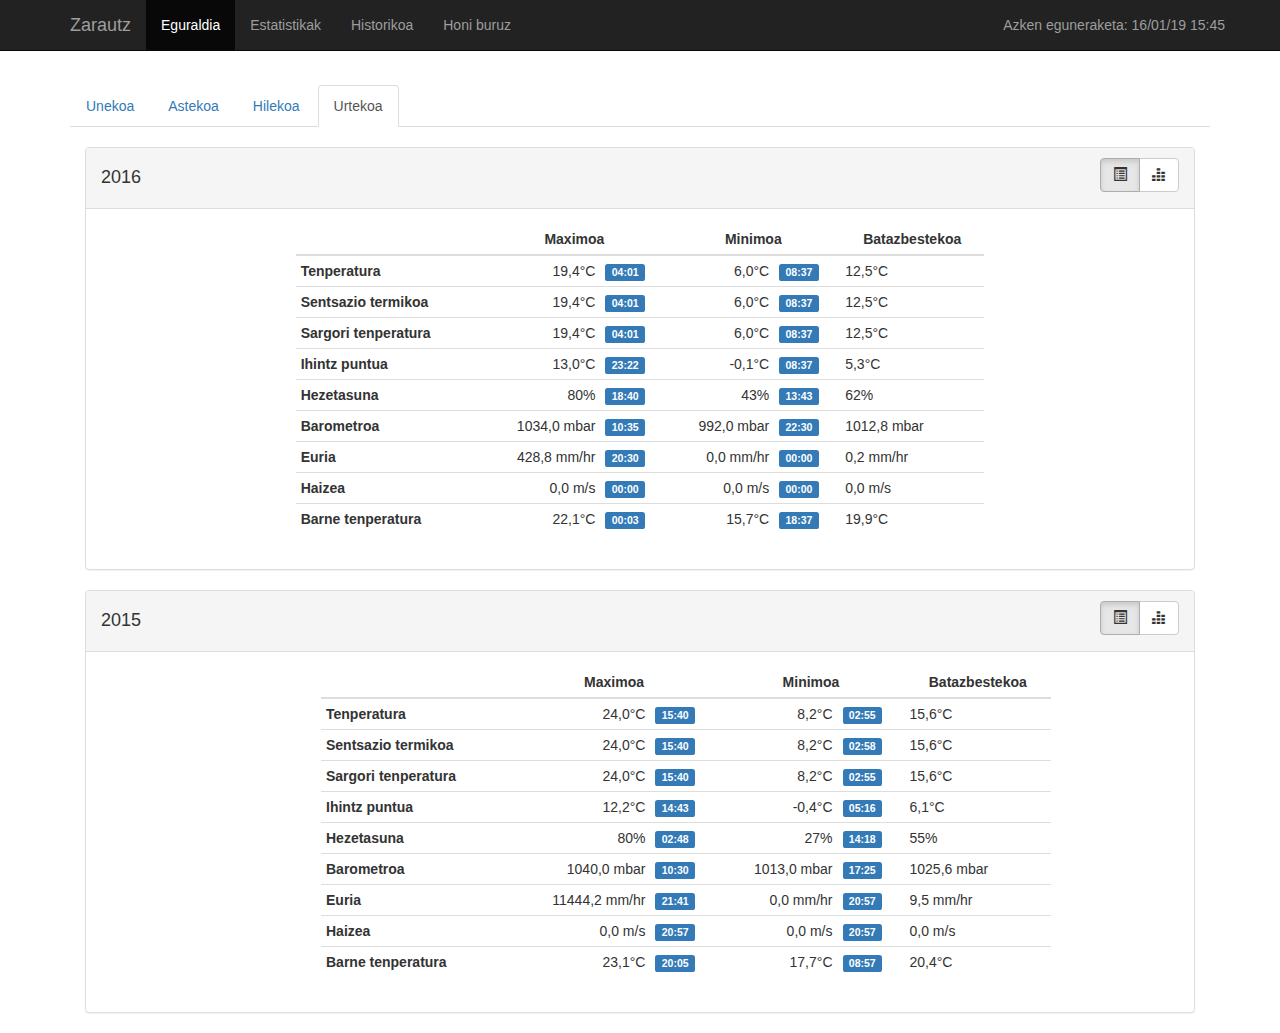
<file: year.html>
<!DOCTYPE html>
<html lang="eu">
  <head>
    <meta charset="utf-8">
    <meta http-equiv="X-UA-Compatible" content="IE=edge">
    <meta name="viewport" content="width=device-width, initial-scale=1">
    <!-- The above 3 meta tags *must* come first in the head; any other head content must come *after* these tags -->
    <meta name="description" content="Eguraldia: Zarautz">
    <meta name="author" content="Julen Landa Alustiza <julen@zokormazo.info>">
    <meta name="viewport" content="width=device-width, initial-scale=1">
    <link rel="icon" href="favicon.ico">

    <title>Eguraldia: Zarautz</title>

    <!-- Bootstrap core CSS -->
    <link href="css/bootstrap.min.css" rel="stylesheet">

    <!-- Custom styles for this template -->
    <link href="css/main.css" rel="stylesheet">

    <!-- RSS feed -->
    <link href="RSS/weewx_rss.xml" rel="alternate" type="application/rss+xml">
  </head>

  <body>
    <nav class="navbar navbar-inverse navbar-fixed-top">
      <div class="container">
        <div class="navbar-header">
          <button type="button" class="navbar-toggle collapsed" data-toggle="collapse" data-target="#navbar" aria-expanded="false" aria-controls="navbar">
            <span class="sr-only">Toggle navigation</span>
            <span class="icon-bar"></span>
            <span class="icon-bar"></span>
            <span class="icon-bar"></span>
          </button>
          <span class="navbar-brand">Zarautz</span>
        </div><!--/.navbar-header -->
        <div id="navbar" class="collapse navbar-collapse">
          <ul class="nav navbar-nav">
            <li class="active"><a href="#">Eguraldia</a></li>
            <li><a href="stats.html">Estatistikak</a></li>
            <li><a href="history.html">Historikoa</a></li>
            <li><a href="about.html">Honi buruz</a></li>
          </ul>
          <p class="navbar-text navbar-right">
              Azken eguneraketa: 16/01/19 15:45
          </p>
        </div><!--/.nav-collapse -->
      </div><!--/.container -->
    </nav>
    <div class="container">
      <div class="row">
        <div class="col-md-12">
          <ul class="nav nav-tabs">
            <li><a href="index.html">Unekoa</a></li>
            <li><a href="week.html">Astekoa</a></li>
            <li><a href="month.html">Hilekoa</a></li>
            <li class="active"><a href="#">Urtekoa</a></li>
          </ul>
        </div><!--/.col-md-12 -->
      </div><!--/.row -->
      <div class="container-inside-tab col-md-12">
        <div class="panel panel-default panel-data">
          <div class="panel-heading">
            <div class="btn-group pull-right" role="group" aria-label="Ikuspegiak">
              <button type="button" class="btn btn-default active btn-mode btn-mode-data" data-mode="data" data-time="current" id="btn-mode-current-data">
                <span class="glyphicon glyphicon-list-alt" aria-label="Datuak"></span>
              </button>
              <button type="button" class="btn btn-default btn-mode btn-mode-graphs" data-mode="graphs" data-time="current" id="btn-mode-current-graphs">
                <span class="glyphicon glyphicon-equalizer" aria-label="Grafikoak"></span>
              </button>
            </div><!-- /.btn-group -->
            <h4>2016</h4>
          </div><!-- /.panel-heading -->
          <div class="panel-body">
            <div class="container-data" id="container-current-data">
              <div class="col-md-8 col-md-offset-2">
                <div class="table-responsive">
                  <table class="table table-condensed">
                    <thead>
                      <tr>
                        <th></th>
                        <th colspan="2">Maximoa</th>
                        <th colspan="2">Minimoa</th>
                        <th colspan="2">Batazbestekoa</th>
                      </tr>
                    </thead>
                    <tbody>
                      <tr>
                        <th>Tenperatura</th>
                        <td class="text-right">19,4&#176;C</td>
                        <td><span class="label label-primary">04:01</span></td>
                        <td class="text-right">6,0&#176;C</td>
                        <td><span class="label label-primary">08:37</span></td>
                        <td>12,5&#176;C</td>
                      </tr>
                      <tr>
                        <th>Sentsazio termikoa</th>
                        <td class="text-right">19,4&#176;C</td>
                        <td><span class="label label-primary">04:01</span></td>
                        <td class="text-right">6,0&#176;C</td>
                        <td><span class="label label-primary">08:37</span></td>
                        <td>12,5&#176;C</td>
                      </tr>
                      <tr>
                        <th>Sargori tenperatura</th>
                        <td class="text-right">19,4&#176;C</td>
                        <td><span class="label label-primary">04:01</span></td>
                        <td class="text-right">6,0&#176;C</td>
                        <td><span class="label label-primary">08:37</span></td>
                        <td>12,5&#176;C</td>
                      </tr>
                      <tr>
                        <th>Ihintz puntua</th>
                        <td class="text-right">13,0&#176;C</td>
                        <td><span class="label label-primary">23:22</span></td>
                        <td class="text-right">-0,1&#176;C</td>
                        <td><span class="label label-primary">08:37</span></td>
                        <td>5,3&#176;C</td>
                      </tr>
                      <tr>
                        <th>Hezetasuna</th>
                        <td class="text-right">80%</td>
                        <td><span class="label label-primary">18:40</span></td>
                        <td class="text-right">43%</td>
                        <td><span class="label label-primary">13:43</span></td>
                        <td>62%</td>
                      </tr>
                      <tr>
                        <th>Barometroa</th>
                        <td class="text-right">1034,0 mbar</td>
                        <td><span class="label label-primary">10:35</span></td>
                        <td class="text-right">992,0 mbar</td>
                        <td><span class="label label-primary">22:30</span></td>
                        <td>1012,8 mbar</td>
                      </tr>
                      <tr>
                        <th>Euria</th>
                        <td class="text-right">428,8 mm/hr</td>
                        <td><span class="label label-primary">20:30</span></td>
                        <td class="text-right">0,0 mm/hr</td>
                        <td><span class="label label-primary">00:00</span></td>
                        <td>0,2 mm/hr</td>
                      </tr>
                      <tr>
                        <th>Haizea</th>
                        <td class="text-right">0,0 m/s</td>
                        <td><span class="label label-primary">00:00</span></td>
                        <td class="text-right">0,0 m/s</td>
                        <td><span class="label label-primary">00:00</span></td>
                        <td>0,0 m/s</td>
                      </tr>
                      <tr>
                        <th>Barne tenperatura</th>
                        <td class="text-right">22,1&#176;C</td>
                        <td><span class="label label-primary">00:03</span></td>
                        <td class="text-right">15,7&#176;C</td>
                        <td><span class="label label-primary">18:37</span></td>
                        <td>19,9&#176;C</td>
                      </tr>
                    </tbody>
                  </table>
                </div><!-- /.table-responsive -->
              </div><!-- /.col-md-8 -->
            </div><!-- /#container-current-data -->
            <div class="container-graphs" id="container-current-graphs">
              <div class="col-md-6">
                <div class="row">
                  <h5>Tenperatura</h5>
                </div>
                <div class="row">
                  <div class="col-md-9">
                    <canvas class="chart" id="current-temp-chart"></canvas>
                  </div>
                  <div class="col-md-3" id="current-temp-legend">
                  </div>
                </div>
              </div>
              <div class="col-md-6">
                <div class="row">
                  <h5>Barometroa</h5>
                </div>
                <div class="row">
                  <div class="col-md-9">
                    <canvas class="chart" id="current-barometer-chart"></canvas>
                  </div>
                  <div class="col-md-3" id="current-barometer-legend">
                  </div>
                </div>
              </div>
              <div class="col-md-6">
                <div class="row">
                  <h5>Euria</h5>
                </div>
                <div class="row">
                  <div class="col-md-9">
                    <canvas class="chart" id="current-rain-chart"></canvas>
                  </div>
                  <div class="col-md-3" id="current-rain-legend">
                  </div>
                </div>
              </div>
              <div class="col-md-6">
                <div class="row">
                  <h5>Haizea</h5>
                </div>
                <div class="row">
                  <div class="col-md-9">
                    <canvas class="chart" id="current-wind-chart"></canvas>
                  </div>
                  <div class="col-md-3" id="current-wind-legend">
                  </div>
                </div>
              </div>
            </div><!-- /.container-current-graphs -->
          </div><!-- /.panel-body -->
        </div><!-- /.panel -->
        <div class="panel panel-default">
          <div class="panel-heading">
            <div class="btn-group pull-right" role="group" aria-label="Ikuspegiak">
              <button type="button" class="btn btn-default btn-mode btn-mode-data active" data-mode="data" data-time="previous" id="btn-mode-previous-data">
                <span class="glyphicon glyphicon-list-alt" aria-label="Datuak"></span>
              </button>
              <button type="button" class="btn btn-default btn-mode btn-mode-graphs" data-mode="graphs" data-time="previous" id="btn-mode-previous-graphs">
                <span class="glyphicon glyphicon-equalizer" aria-label="Grafikoak"></span>
              </button>
            </div><!-- /.btn-group -->
            <h4>2015</h4>
          </div><!-- /.panel-heading -->
            <div class="panel-body">
              <div class="container container-data" id="container-previous-data">
                <div class="col-md-8 col-md-offset-2">
                  <div class="table-responsive">
                    <table class="table table-condensed">
                      <thead>
                        <tr>
                          <th></th>
                          <th colspan="2">Maximoa</th>
                          <th colspan="2">Minimoa</th>
                          <th colspan="2">Batazbestekoa</th>
                        </tr>
                    </thead>
                    <tbody>
                      <tr>
                        <th>Tenperatura</th>
                        <td class="text-right">24,0&#176;C</td>
                        <td><span class="label label-primary">15:40</span></td>
                        <td class="text-right">8,2&#176;C</td>
                        <td><span class="label label-primary">02:55</span></td>
                        <td>15,6&#176;C</td>
                      </tr>
                      <tr>
                        <th>Sentsazio termikoa</th>
                        <td class="text-right">24,0&#176;C</td>
                        <td><span class="label label-primary">15:40</span></td>
                        <td class="text-right">8,2&#176;C</td>
                        <td><span class="label label-primary">02:58</span></td>
                        <td>15,6&#176;C</td>
                      </tr>
                      <tr>
                        <th>Sargori tenperatura</th>
                        <td class="text-right">24,0&#176;C</td>
                        <td><span class="label label-primary">15:40</span></td>
                        <td class="text-right">8,2&#176;C</td>
                        <td><span class="label label-primary">02:55</span></td>
                        <td>15,6&#176;C</td>
                      </tr>
                      <tr>
                        <th>Ihintz puntua</th>
                        <td class="text-right">12,2&#176;C</td>
                        <td><span class="label label-primary">14:43</span></td>
                        <td class="text-right">-0,4&#176;C</td>
                        <td><span class="label label-primary">05:16</span></td>
                        <td>6,1&#176;C</td>
                      </tr>
                      <tr>
                        <th>Hezetasuna</th>
                        <td class="text-right">80%</td>
                        <td><span class="label label-primary">02:48</span></td>
                        <td class="text-right">27%</td>
                        <td><span class="label label-primary">14:18</span></td>
                        <td>55%</td>
                      </tr>
                      <tr>
                        <th>Barometroa</th>
                        <td class="text-right">1040,0 mbar</td>
                        <td><span class="label label-primary">10:30</span></td>
                        <td class="text-right">1013,0 mbar</td>
                        <td><span class="label label-primary">17:25</span></td>
                        <td>1025,6 mbar</td>
                      </tr>
                      <tr>
                        <th>Euria</th>
                        <td class="text-right">11444,2 mm/hr</td>
                        <td><span class="label label-primary">21:41</span></td>
                        <td class="text-right">0,0 mm/hr</td>
                        <td><span class="label label-primary">20:57</span></td>
                        <td>9,5 mm/hr</td>
                      </tr>
                      <tr>
                        <th>Haizea</th>
                        <td class="text-right">0,0 m/s</td>
                        <td><span class="label label-primary">20:57</span></td>
                        <td class="text-right">0,0 m/s</td>
                        <td><span class="label label-primary">20:57</span></td>
                        <td>0,0 m/s</td>
                      </tr>
                      <tr>
                        <th>Barne tenperatura</th>
                        <td class="text-right">23,1&#176;C</td>
                        <td><span class="label label-primary">20:05</span></td>
                        <td class="text-right">17,7&#176;C</td>
                        <td><span class="label label-primary">08:57</span></td>
                        <td>20,4&#176;C</td>
                      </tr>
                    </tbody>
                  </table>
                </div><!-- /.table-responsive -->
              </div><!-- /.col-md-8 -->
            </div><!-- ./container-previous-data -->
            <div class="container-graphs" id="container-previous-graphs">
              <div class="col-md-6">
                <div class="row">
                  <h5>Tenperatura</h5>
                </div>
                <div class="row">
                  <div class="col-md-9">
                    <canvas class="chart" id="previous-temp-chart"></canvas>
                  </div>
                  <div class="col-md-3" id="previous-temp-legend">
                  </div>
                </div>
              </div>
              <div class="col-md-6">
                <div class="row">
                  <h5>Barometroa</h5>
                </div>
                <div class="row">
                  <div class="col-md-9">
                    <canvas class="chart" id="previous-barometer-chart"></canvas>
                  </div>
                  <div class="col-md-3" id="previous-barometer-legend">
                  </div>
                </div>
              </div>
              <div class="col-md-6">
                <div class="row">
                  <h5>Euria</h5>
                </div>
                <div class="row">
                  <div class="col-md-9">
                    <canvas class="chart" id="previous-rain-chart"></canvas>
                  </div>
                  <div class="col-md-3" id="previous-rain-legend">
                  </div>
                </div>
              </div>
              <div class="col-md-6">
                <div class="row">
                  <h5>Haizea</h5>
                </div>
                <div class="row">
                  <div class="col-md-9">
                    <canvas class="chart" id="previous-wind-chart"></canvas>
                  </div>
                  <div class="col-md-3" id="previous-wind-legend">
                  </div>
                </div>
              </div>
            </div><!-- ./container-previous-graphs -->
          </div><!-- /.panel-body -->
        </div><!-- /.panel -->
      </div><!--/.container -->
    </div><!-- /.container -->
    <script src="https://ajax.googleapis.com/ajax/libs/jquery/1.11.3/jquery.min.js"></script>
    <script src="js/bootstrap.min.js"></script>
    <script src="js/Chart.min.js"></script>
    <script src="js/charts-data-year.js"></script>
    <script src="js/main.js"></script>
    <script type="text/javascript">
      (function(i,s,o,g,r,a,m){i['GoogleAnalyticsObject']=r;i[r]=i[r]||function(){
      (i[r].q=i[r].q||[]).push(arguments)},i[r].l=1*new Date();a=s.createElement(o),
      m=s.getElementsByTagName(o)[0];a.async=1;a.src=g;m.parentNode.insertBefore(a,m)
      })(window,document,'script','//www.google-analytics.com/analytics.js','ga');

      ga('create', 'UA-70982555-1', 'auto');
      ga('send', 'pageview');

    </script>
  </body>
</html>
</file>
<file: css/main.css>
@-moz-document url-prefix() {
  fieldset { display: table-cell; }
}


body {
  padding-top: 85px;
}
thead th {
  text-align: center;
}

.table-responsive {
    border: 0;
}

.container-inside-tab {
    padding-top: 20px;
}

.container-graphs {
    display:none;
}

.chart {
    margin: 0;
    width: 100%;
    height: 160px;
}

.line-legend, .bar-legend {
    list-style-type: none;
    padding: 0;
    font-size: small;
}

.line-legend li span, .bar-legend li span {
    display: inline-block;
    width: 12px;
    height: 12px;
    margin-right: 5px;
}

/* Medium devices (desktops, 992px and up) */
@media (min-width: @screen-md-min) {
    .panel-data .panel-body {
        height: 400px;
    }
}

.current-meteo-bar .legend {
    color: #ddd;
}
</file>
